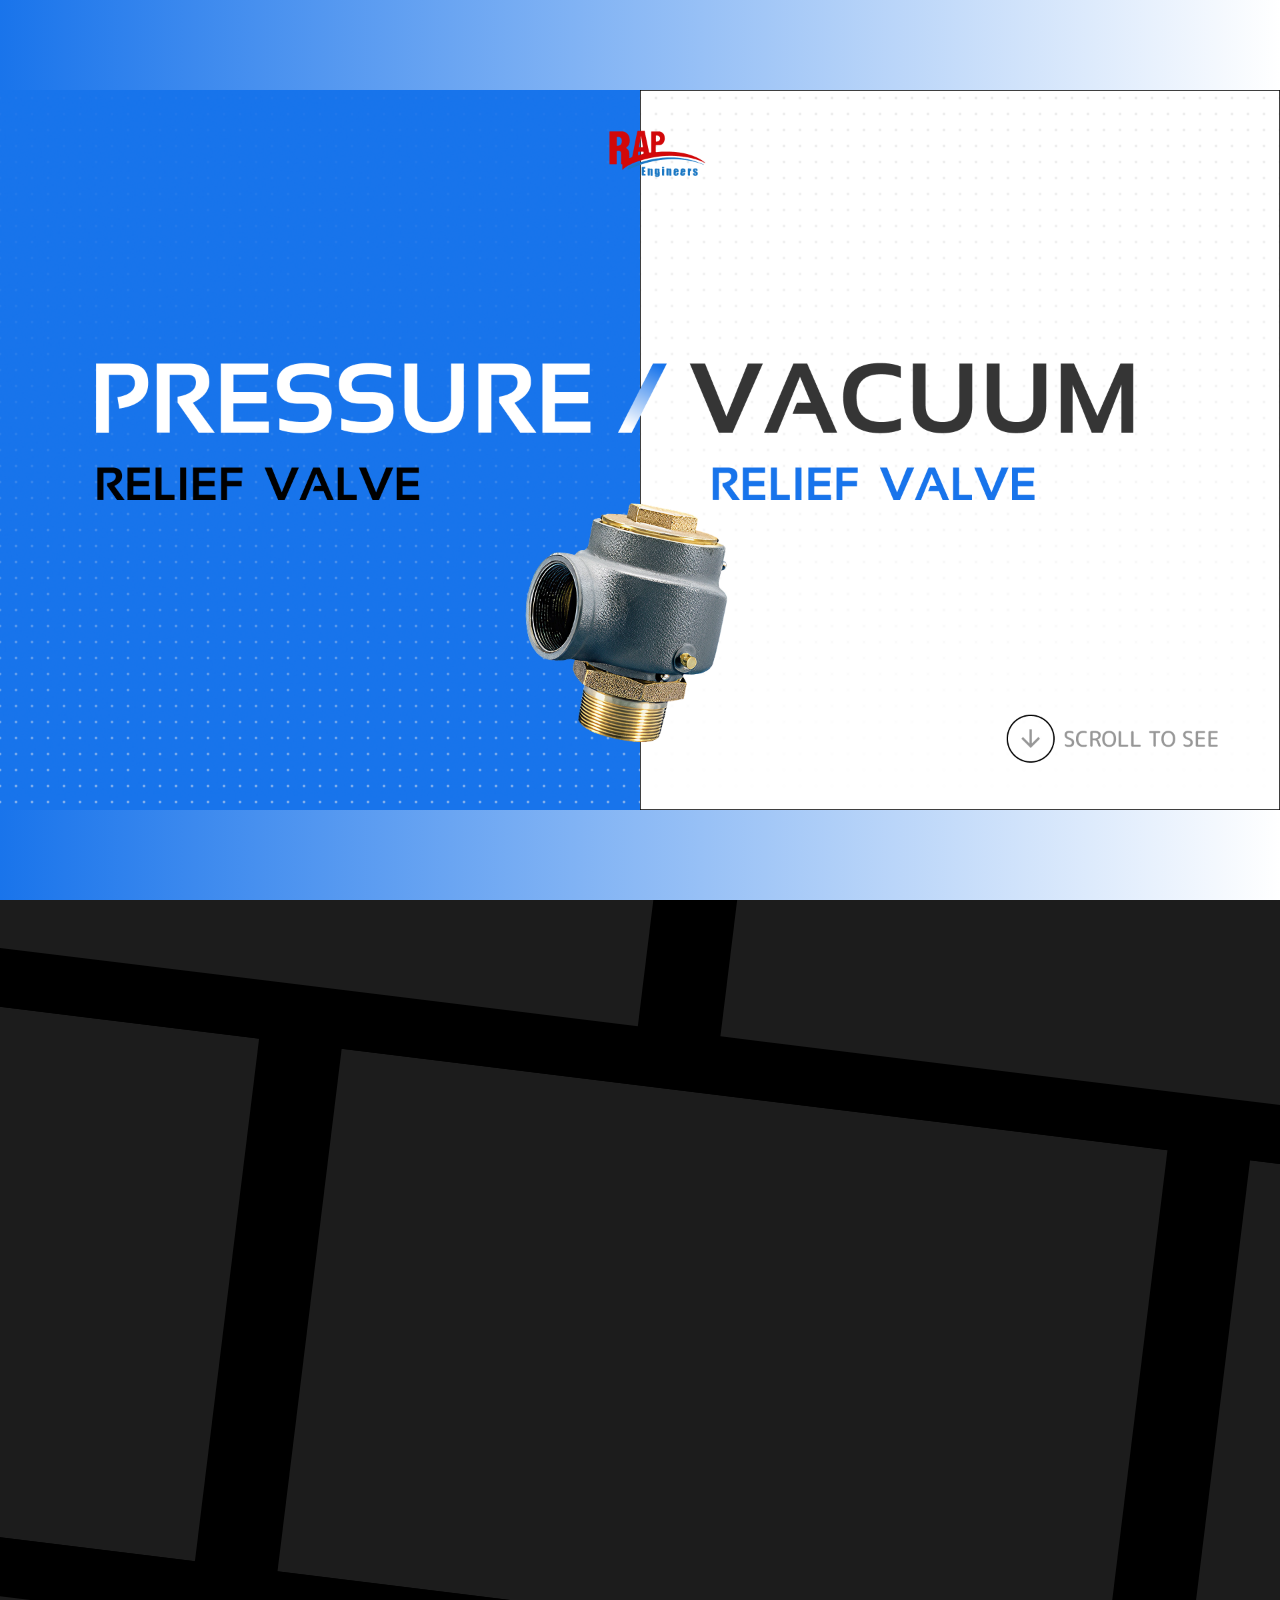
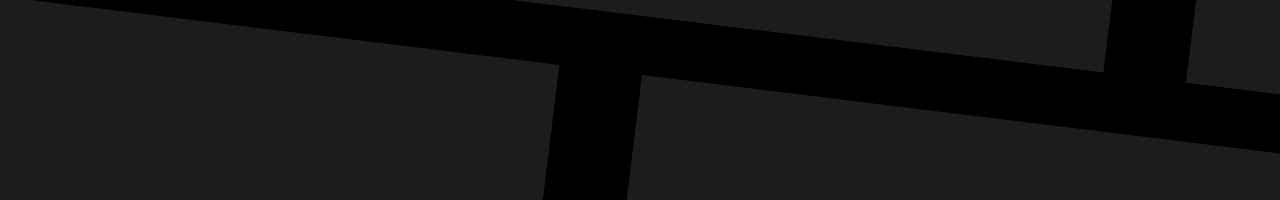
<file: test/index.html>
<!DOCTYPE html>
<html lang="en">

<head>
    <meta charset="UTF-8">
    <meta name="viewport" content="width=device-width, initial-scale=1.0">
    <title>Document</title>
    <link rel="stylesheet" href="./style.css">
</head>

<body>
    <div class="page-container">

        <div class="hero-section">
            <img src="./assets/hero.png" alt="hero image- just for placeholder now">
        </div>
        <div class="main-outer-container">

            <div class="grid-outer-container">
                <div class="row">
                    <div class="card"></div>
                    <div class="card"></div>
                </div>
                <div class="row middle-row" style="flex: 2;">
                    <div class="card" style="margin-left: -5%;"></div>
                    <div class="card" id="firstSection"></div>
                    <div class="card"></div>
                    <div class="card" id="secondSection"></div>
                    <div class="card"></div>
                </div>
                <div class="row">
                    <div class="card"></div>
                    <div class="card"></div>
                </div>
            </div>

        </div>
    </div>
   
    



</body>

</html>
</file>
<file: test/style.css>
* {
    margin: 0;
    padding: 0;
    box-sizing: border-box;
}


.hero-section {
    height: 100vh;
    width: 100%;
    /* background-color: #1974eb; */
    background: linear-gradient(to right, #1974eb, #FFFFFF);
}

.hero-section img {
    height: 100%;
    width: 100%;
    object-fit: contain;
}

.main-outer-container {
    min-height: 100vh;
    width: 100%;
    overflow: hidden;
    background-color: #000000;
    
}


.grid-outer-container {
    display: flex;
    justify-content: center;
    width: 100%;
    height: 100vh;
    gap: 5%;
    flex-direction: column;
    align-items: center;
    transform: rotate(7deg);
    transform-origin: center center;
    scale: 1.3;
    
}
.row {
    display: flex;
    gap: 5%;
    width: 100%;
    height: 100%;
    flex: 1;
}

.card {
    flex: 1;
    background-color: #1c1c1c;
}

.middle-row {
    overflow-x: auto;
}

.middle-row .card {
    min-width: 30vw;
}

.middle-row .card:nth-child(2), .middle-row .card:nth-child(4) {
    min-width: 50vw;
}

.middle-row::-webkit-scrollbar {
    display: none;
}
</file>
